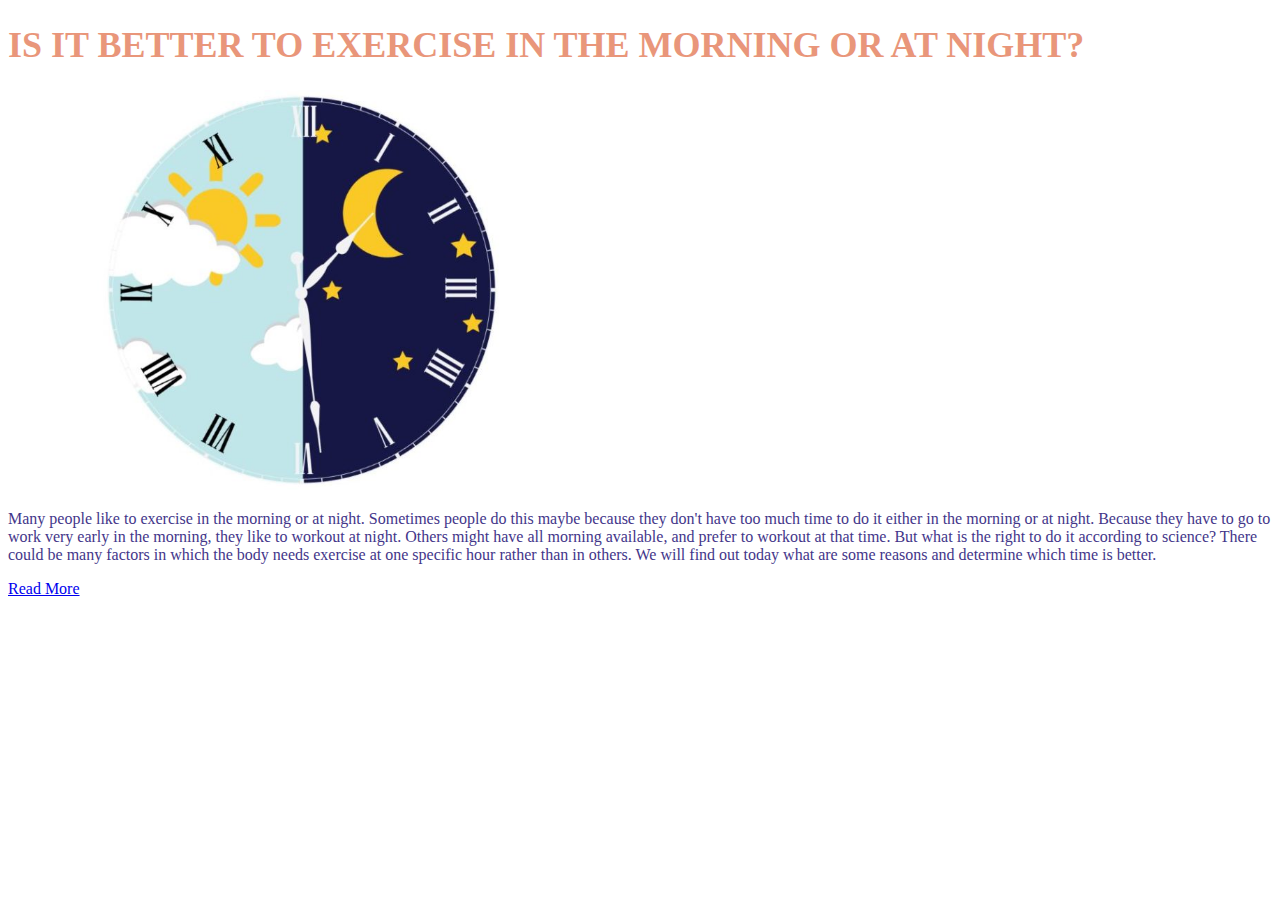
<file: index.html>
<!DOCTYPE html>
<html lang="en">
<head>
  <meta charset="UTF-8">
  <title>Morning vs. Night</title>  
  <link rel="stylesheet" href="main.css">  
</head>

<body>
    <h1>IS IT BETTER TO EXERCISE IN THE MORNING OR AT NIGHT?</h1>
    <img src="img/morningornight.jpg" alt="morning vs. night" width="600" height="400">
    <p>Many people like to exercise in the morning or at night. Sometimes people do this maybe because they don't have too much time to do it either in the morning or at night. Because they have to go to work very early in the morning, they like to workout at night. Others might have all morning available, and prefer to workout at that time. But what is the right to do it according to science? There could be many factors in which the body needs exercise at one specific hour rather than in others. We will find out today what are some reasons and determine which time is better. </p>
    <a href="debate.html">Read More</a>
</body>
</file>
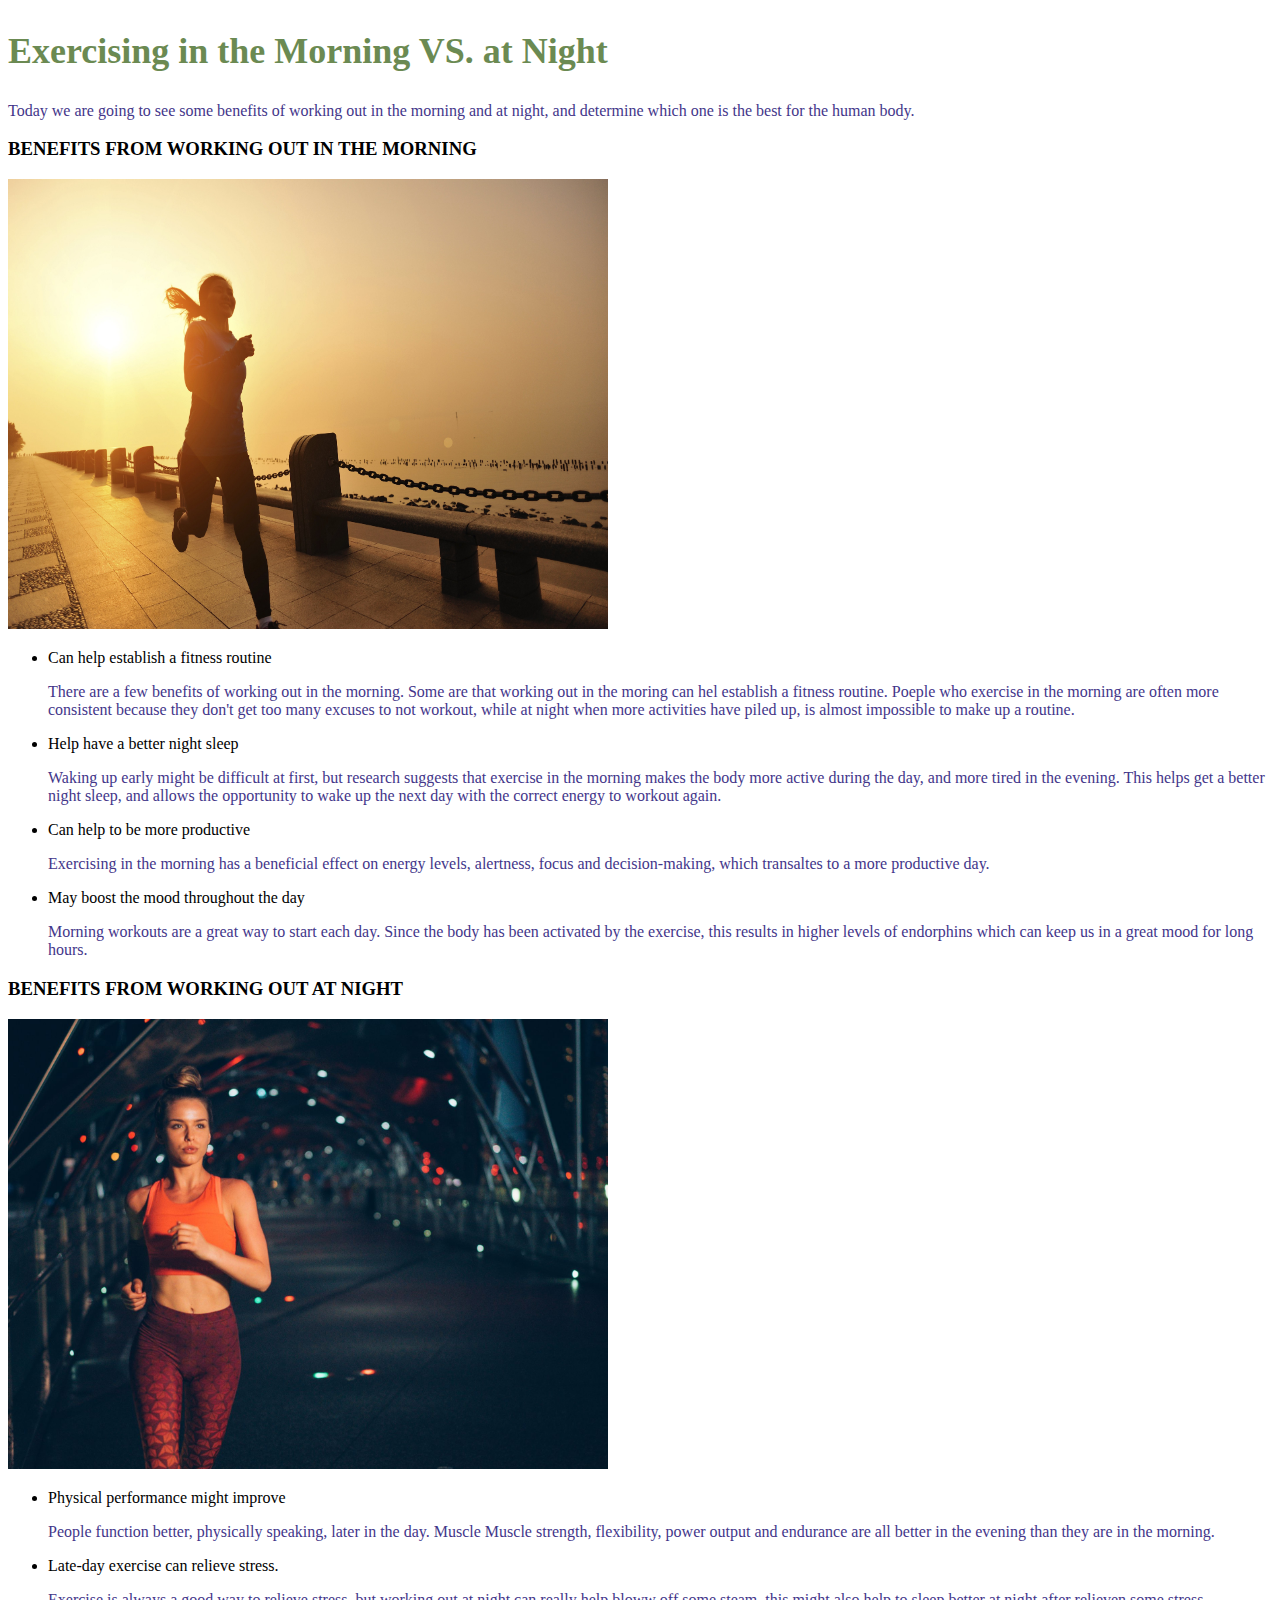
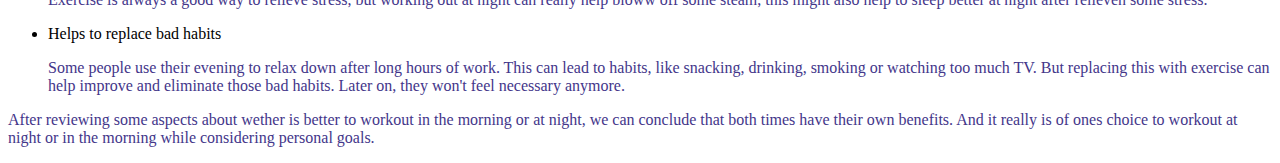
<file: debate.html>
<!DOCTYPE html>
<html lang="en">
<head>
  <meta charset="UTF-8">
  <title>Morning vs. Night</title>  
  <link rel="stylesheet" href="main.css">  
</head>

<body>
    
    <h2>Exercising in the Morning VS. at Night</h2>
    <p>Today we are going to see some benefits of working out in the morning and at night, and determine which one is the best for the human body.</p>

    <section>
    <h3>BENEFITS FROM WORKING OUT IN THE MORNING</h3>
    <img src="img/workout-morning.jpg" alt="workout in the morning" width="600" height="450">
    <ul>
        <li>Can help establish a fitness routine</li>
        <p>There are a few benefits of working out in the morning. Some are that working out in the moring can hel establish a fitness routine. Poeple who exercise in the morning are often more consistent because they don't get too many excuses to not workout, while at night when more activities have piled up, is almost impossible to make up a routine.</p>
        
        <li>Help have a better night sleep</li>
        <p>Waking up early might be difficult at first, but research suggests that exercise in the morning makes the body more active during the day, and more tired in the evening. This helps get a better night sleep, and allows the opportunity to wake up the next day with the correct energy to workout again.</p>
        
        <li>Can help to be more productive</li>
        <p>Exercising in the morning has a beneficial effect on energy levels, alertness, focus and decision-making, which transaltes to a more productive day.</p>
        
        <li>May boost the mood throughout the day</li>
        <p>Morning workouts are a great way to start each day. Since the body has been activated by the exercise, this results in higher levels of endorphins which can keep us in a great mood for long hours.</p>
    </ul>

    <h3>BENEFITS FROM WORKING OUT AT NIGHT</h3>
    <img src="img/workout-night.jpg" alt="working at night" width="600" height="450">
    <ul>
        <li>Physical performance might improve</li>
        <p>People function better, physically speaking, later in the day. Muscle Muscle strength, flexibility, power output and endurance are all better in the evening than they are in the morning. </p>
        <li>Late-day exercise can relieve stress.</li>
        <p>Exercise is always a good way to relieve stress, but working out at night can really help bloww off some steam, this might also help to sleep better at night after relieven some stress.</p>
        <li>Helps to replace bad habits</li>
        <p>Some people use their evening to relax down after long hours of work. This can lead to habits, like snacking, drinking, smoking or watching too much TV. But replacing this with exercise can help improve and eliminate those bad habits. Later on, they won't feel necessary anymore.</p>
    </ul>

    <p>After reviewing some aspects about wether is better to workout in the morning or at night, we can conclude that both times have their own benefits. And it really is of ones choice to workout at night or in the morning while considering personal goals. </p>
    </section>
</body>
</file>
<file: main.css>
.hidden {
    display: none;
} 

h1 {
    color:darksalmon;
    font-size: 36px;
    text-align: left;
}

p {
    color: #43368a;
    text-align: left;
}

h2 {
    color: #6b8a52;
    font-size: 36px;
    text-align: left;
}
</file>
